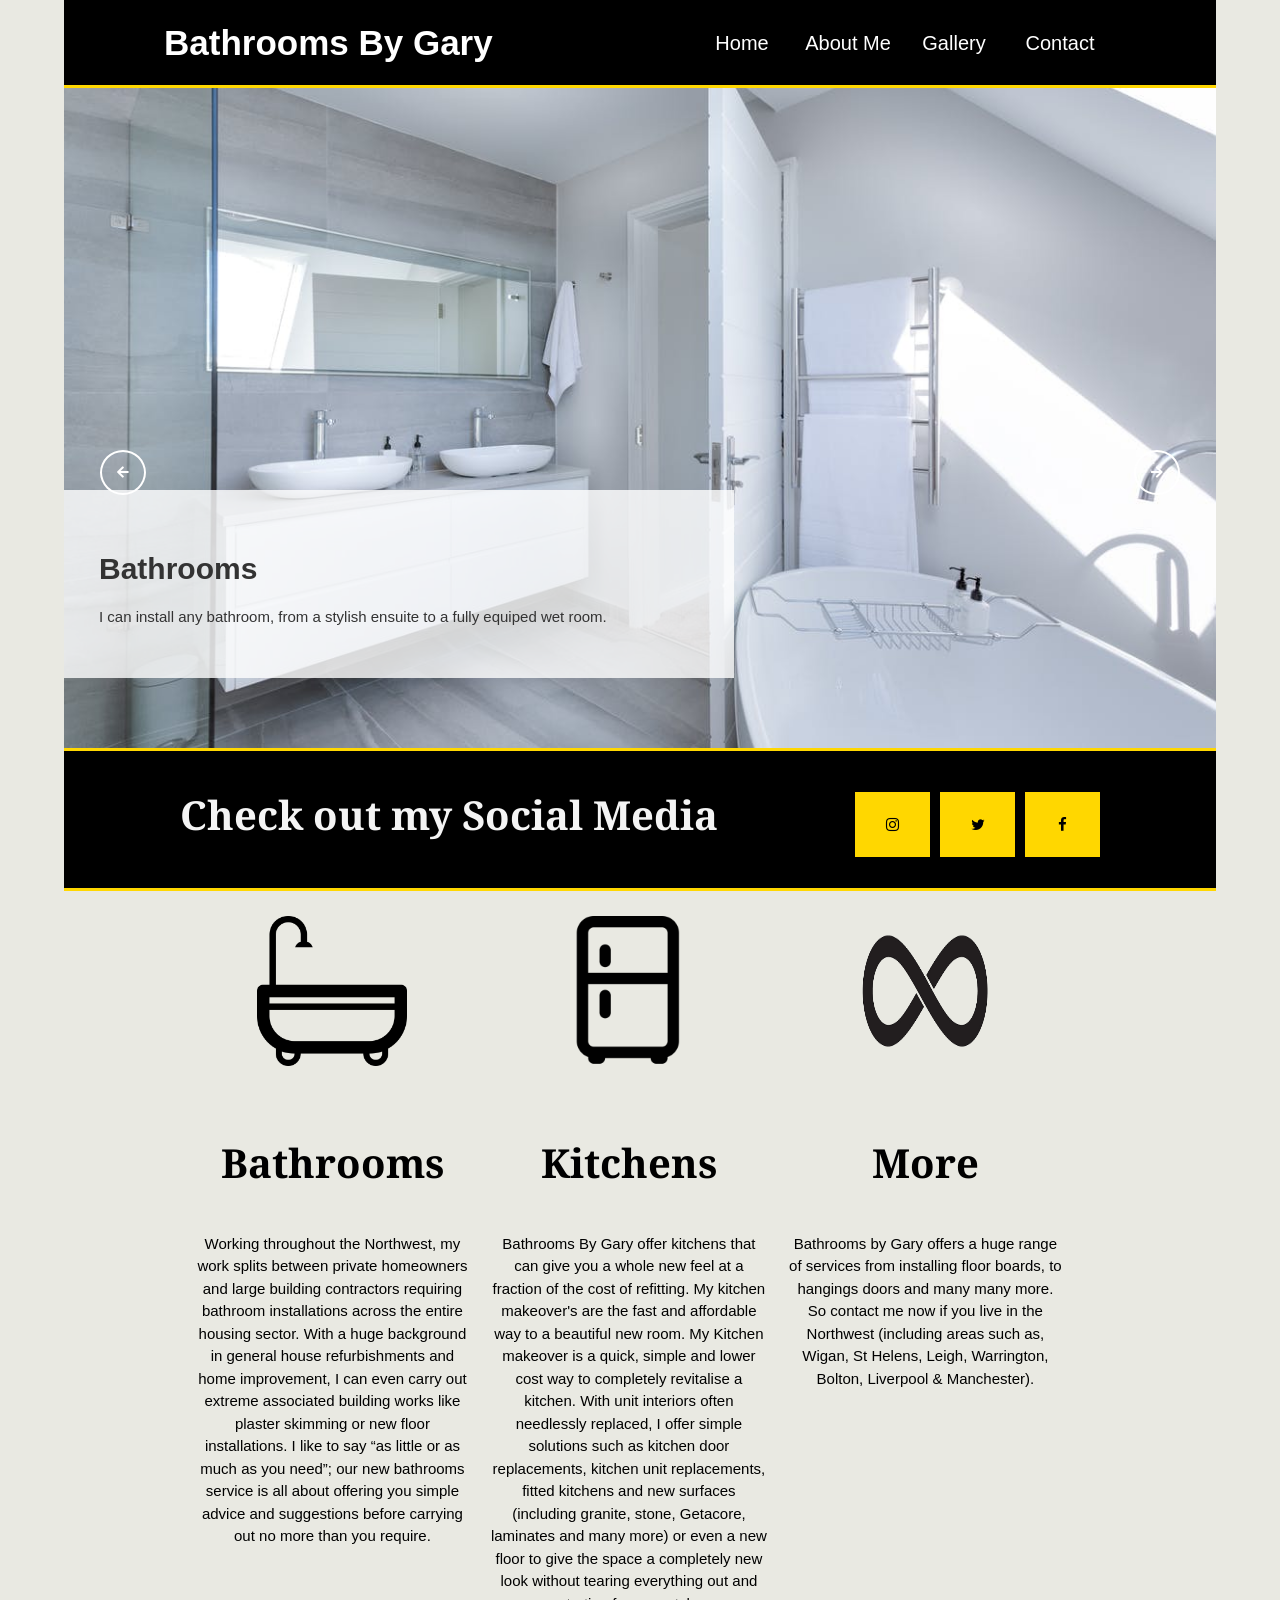
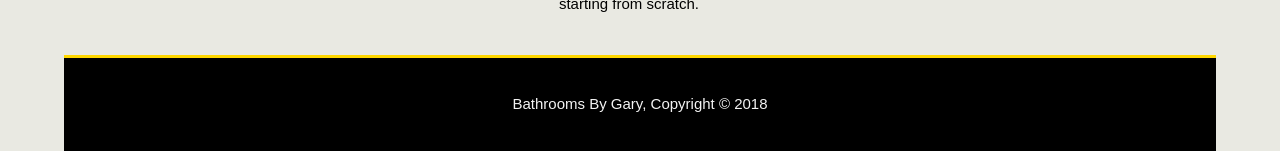
<file: index.html>
<!DOCTYPE html>
<html lang="en">
  <head>
    <meta charset="UTF-8">
    <meta name="viewport" content="width=device-width, initial-scale=1.0">
    <meta name="description" content="Stylish and Modern Bathrooms, Kitchens and more.">
    <meta name="keywords" content="kitchens, bathrooms, joinery, electrician, tiling">
    <meta name="author" content="Harrison Liddell">
    <meta name="google-site-verification" content="nqZzE3i93mxnlsE2A0jAxD70rgwzFaTeKp9I720Zqhw" />
    <meta name="title" content="Bathrooms By Gary | Homepage"/>
    <meta name="keywords" content="Bathrooms, Kitchens, Modern, Stylish, Renovation, Makeover, Bathroom fitter"/>
    <meta name="description" content="Bathroom and kitchen fitter, modern and stylish"/>
    <title>Bathrooms By Gary | Welcome</title>
    <link rel="stylesheet" href="https://use.fontawesome.com/releases/v5.8.1/css/all.css" integrity="sha384-50oBUHEmvpQ+1lW4y57PTFmhCaXp0ML5d60M1M7uH2+nqUivzIebhndOJK28anvf" crossorigin="anonymous">
    <link rel="stylesheet" href="./css/style.css">
    <link rel="stylesheet" href="https://cdnjs.cloudflare.com/ajax/libs/font-awesome/4.7.0/css/font-awesome.min.css">
  </head>
  <body>
    <nav>
        <h1 class="hidden-brand">Bathrooms By Gary</h1>
      <header>
    
        <h1>Bathrooms By Gary</h1>
      
      <label for="show-menu" class="show-menu">Menu</label>
      <input type="checkbox" id="show-menu" role="button">

      <ul id="menu">
        <li><a href="index.html">Home</a></li>
        <li><a href="about.html">About Me</a></li>
        <li><a href="gallery.html">Gallery</a></li>
        <li><a href="contact.html">Contact</a></li>
      </ul>
    </nav>
  </header>

    <div class="slider">
      <div class="slide current">
          <div class="content">
              <h1>Bathrooms</h1>
              <p>I can install any bathroom, from a stylish ensuite to a fully equiped wet room.</p>
          </div>
      </div>
      <div class="slide">
          <div class="content">
              <h1>Kitchens</h1>
              <p>I can install or fit any style of kitchen, to restylish your worktops, to giving you a whole new kitchen of your dreams.</p>
          </div>
      </div>
      <div class="slide">
          <div class="content">
              <h1>Wide range of technical skills</h1>
              <p>I have multiple skills including electrician, joinery, plumbing and construction.
              </p>
          </div>
      </div>
  </div>
  <div class="buttons">
      <button id="prev"><i class="fas fa-arrow-left"></i></button>
      <button id="next"><i class="fas fa-arrow-right"></i></button>
  </div>

      <section id="social">
        <div class="container">
          <h1>Check out my Social Media</h1>
          <a href="https://www.facebook.com/bathroomsbygary/" target="_blank" class="fa fa-facebook"></a>
          <a href="#" class="fa fa-twitter"></a>
          <a href="#" class="fa fa-instagram"></a>
        </div>
      </section>

    <section id="boxes">
      <div class="container">
        <div class="box">
          <img src="./img/ba.png">
          <h3>Bathrooms</h3>
          <p>Working throughout the Northwest, my work splits between private homeowners and large building contractors requiring bathroom installations across the entire housing sector.

            With a huge background in general house refurbishments and home improvement, I can even carry out extreme associated building works like plaster skimming or new floor installations. I like to say “as little or as much as you need”; our new bathrooms service is all about offering you simple advice and suggestions before carrying out no more than you require.</p>
        </div>
        <div class="box">
          <img src="./img/ki.png">
          <h3>Kitchens</h3>
          <p>Bathrooms By Gary offer kitchens that can give you a whole new feel at a fraction of the cost of refitting. My kitchen makeover's are the fast and affordable way to a beautiful new room.

            My Kitchen makeover is a quick, simple and lower cost way to completely revitalise a kitchen. With unit interiors often needlessly replaced, I offer simple solutions such as kitchen door replacements, kitchen unit replacements, fitted kitchens and new surfaces (including granite, stone, Getacore, laminates and many more) or even a new floor to give the space a completely new look without tearing everything out and starting from scratch.</p>
        </div>
        <div class="box">
          <img src="./img/mo.png">
          <h3>More</h3>
          <p>Bathrooms by Gary offers a huge range of services from installing floor boards, to hangings doors and many many more.

            So contact me now if you live in the Northwest (including areas such as, Wigan, St Helens, Leigh, Warrington, Bolton, Liverpool & Manchester).
          </p>
        </div>
      </div>
    </section>

  

    <footer>
      <p>Bathrooms By Gary, Copyright &copy; 2018</p>
    </footer>

    <script src="./script/main.js"></script>
  </body>
</html>
</file>
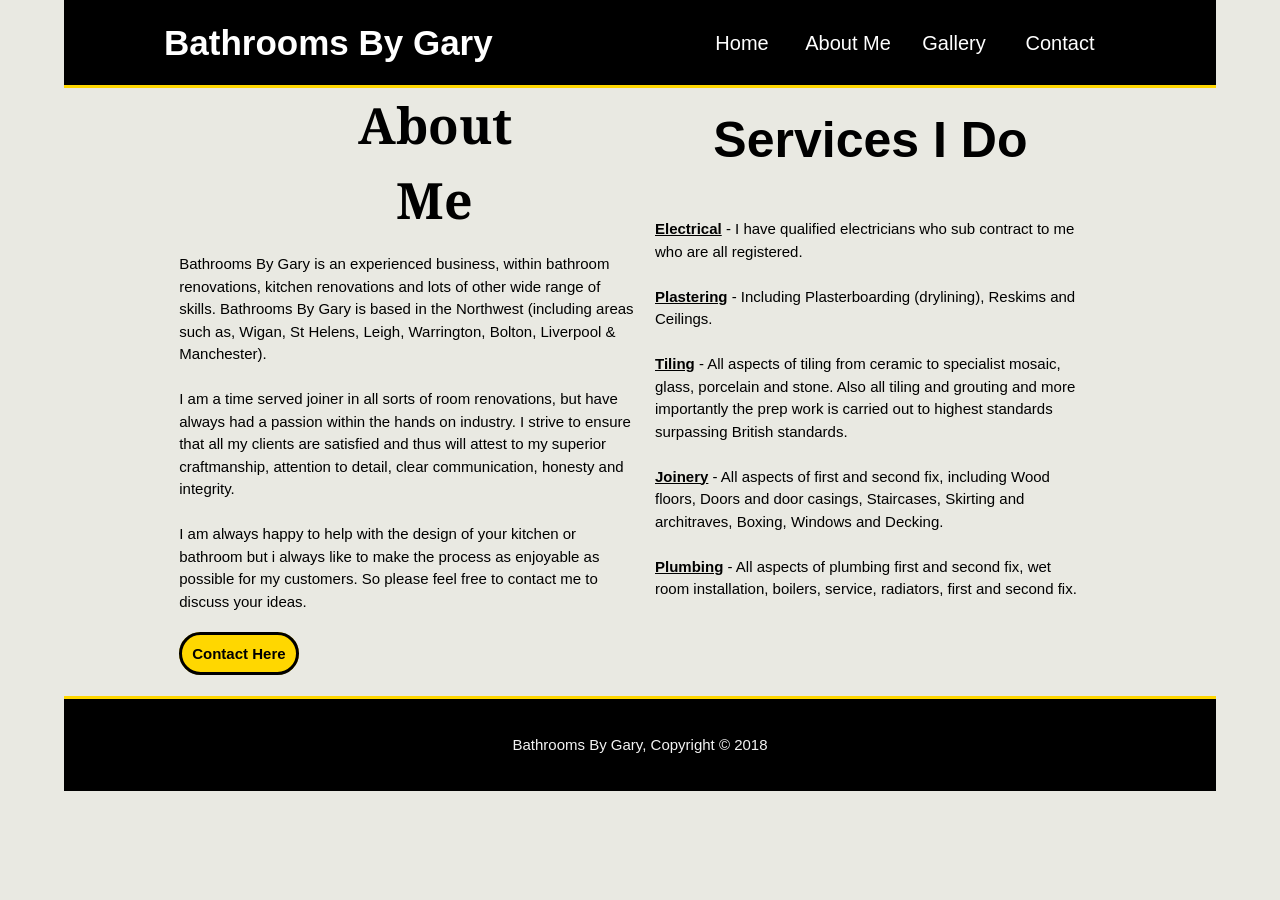
<file: about.html>
<!DOCTYPE html>
<html lang="en">
  <head>
    <meta charset="UTF-8">
    <meta name="viewport" content="width=device-width, initial-scale=1.0"> 
    <meta name="description" content="Stylish and Modern Bathrooms, Kitchens and more.">
    <meta name="keywords" content="kitchens, bathrooms">
    <meta name="author" content="Harrison Liddell">
    <title>BathroomsByGary | About</title>
    <link rel="stylesheet" href="./css/style.css">
    <link rel="stylesheet" href="https://cdnjs.cloudflare.com/ajax/libs/font-awesome/4.7.0/css/font-awesome.min.css">
  </head>
  <body>
    <nav>
      <h1 class="hidden-brand">Bathrooms By Gary</h1>
    <header>
  
      <h1>Bathrooms By Gary</h1>
    
    <label for="show-menu" class="show-menu">Menu</label>
    <input type="checkbox" id="show-menu" role="button">

    <ul id="menu">
      <li><a href="index.html">Home</a></li>
      <li><a href="about.html">About Me</a></li>
      <li><a href="gallery.html">Gallery</a></li>
      <li><a href="contact.html">Contact</a></li>
    </ul>
  </nav>
</header>



      <section id="main">
            <div class="container">
                <article id="main-col">
                    <h1 class="page-title" align="center">About Me</h1>
                    <p class="about">Bathrooms By Gary is an experienced business, within bathroom renovations, kitchen renovations and lots of other wide range of skills. Bathrooms By Gary is based in the Northwest (including areas such as, Wigan, St Helens, Leigh, Warrington, Bolton, Liverpool & Manchester). <br><br> I am a time served joiner in all sorts of room renovations, but have always had a passion within the hands on industry. I strive to ensure that all my clients are satisfied and thus will attest to my superior craftmanship, attention to detail, clear communication, honesty and integrity. <br><br> I am always happy to help with the design of your kitchen or bathroom but i always like to make the process as enjoyable as possible for my customers. So please feel free to contact me to discuss your ideas.</p>
                    <a href="contact.html" class="btn">Contact Here</a>
                  </article>

                <aside id="sidebar">
                    <div class="services">
                    <h1 class="dark" align="center">Services I Do</h1>
                    <p class="dark"><span>Electrical</span> - I have qualified electricians who sub contract to me who are all registered.
                      <br><br><span>Plastering</span> - Including Plasterboarding (drylining), Reskims and Ceilings.
                      <br><br><span>Tiling</span> - All aspects of tiling from ceramic to specialist mosaic, glass, porcelain and stone. Also all tiling and grouting and more importantly the prep work is carried out to highest standards surpassing British standards.
                      <br><br><span>Joinery</span> - All aspects of first and second fix, including Wood floors, Doors and door casings, Staircases, Skirting and architraves, Boxing, Windows and Decking.
                      <br><br><span>Plumbing</span> - All aspects of plumbing first and second fix, wet room installation, boilers, service, radiators, first and second fix. </p>  
                  </div>
                </aside>
            </div>
          </section>


      

    <footer>
      <p>Bathrooms By Gary, Copyright &copy; 2018</p>
    </footer>
  </body>
</html>
</file>
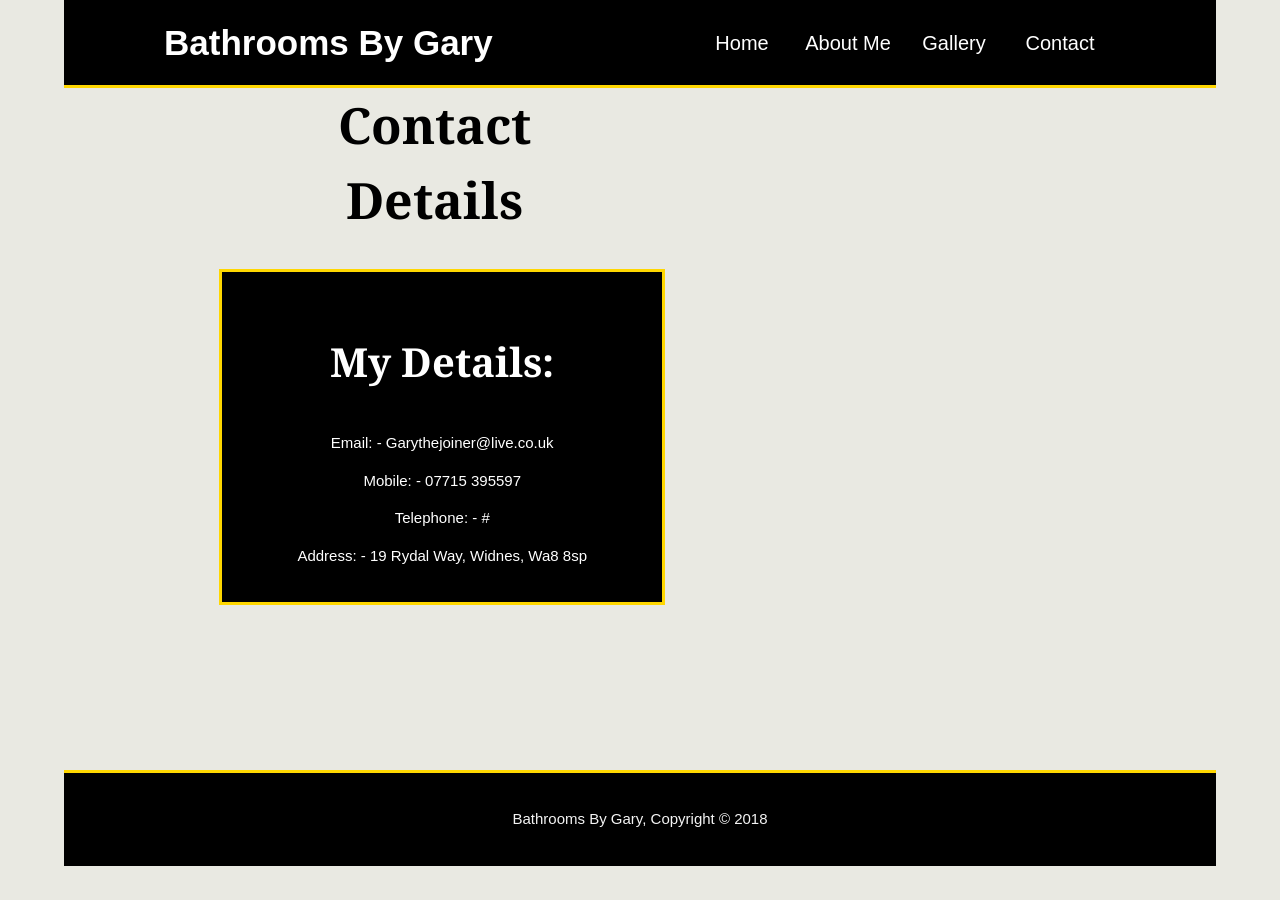
<file: contact.html>
<!DOCTYPE html>
<html lang="en">
  <head>
    <meta charset="UTF-8">
    <meta name="viewport" content="width=device-width, initial-scale=1.0"> 
    <meta name="description" content="Stylish and Modern Bathrooms, Kitchens and more.">
    <meta name="keywords" content="kitchens, bathrooms">
    <meta name="author" content="Harrison Liddell">
    <title>BathroomsByGary | Contact</title>
    <link rel="stylesheet" href="./css/style.css">
    <link rel="stylesheet" href="https://cdnjs.cloudflare.com/ajax/libs/font-awesome/4.7.0/css/font-awesome.min.css">
  </head>
  <body>
    <nav>
      <h1 class="hidden-brand">Bathrooms By Gary</h1>
    <header>
  
      <h1>Bathrooms By Gary</h1>
    
    <label for="show-menu" class="show-menu">Menu</label>
    <input type="checkbox" id="show-menu" role="button">

    <ul id="menu">
      <li><a href="index.html">Home</a></li>
      <li><a href="about.html">About Me</a></li>
      <li><a href="gallery.html">Gallery</a></li>
      <li><a href="contact.html">Contact</a></li>
    </ul>
  </nav>
</header>

    <section id="main">
      <div class="container">
          <article id="main-col">
              <h1 class="page-title" >Contact Details</h1>
              <ul id="contact">
                <li>
                  <h3>My Details:</h3>
                  <p>Email: - Garythejoiner@live.co.uk</p>
                  <p>Mobile: - 07715 395597</p>
                  <p>Telephone: - #</p>
                  <p>Address: - 19 Rydal Way, Widnes, Wa8 8sp</p>
                </li>
              </ul>
            <iframe src="https://www.google.com/maps/embed?pb=!1m18!1m12!1m3!1d2380.5500393007896!2d-2.7646038838066964!3d53.369207279983776!2m3!1f0!2f0!3f0!3m2!1i1024!2i768!4f13.1!3m3!1m2!1s0x487b1df1feb2d803%3A0xd9017620f11d8219!2s19+Rydal+Way%2C+Widnes+WA8+8SP!5e0!3m2!1sen!2suk!4v1554927192434!5m2!1sen!2suk" width="500" height="450" frameborder="0" style="border:0" allowfullscreen></iframe>
            </article>
      </div>
    </section>

    
  

    <footer>
      <p>Bathrooms By Gary, Copyright &copy; 2018</p>
    </footer>
  </body>
</html>
</file>
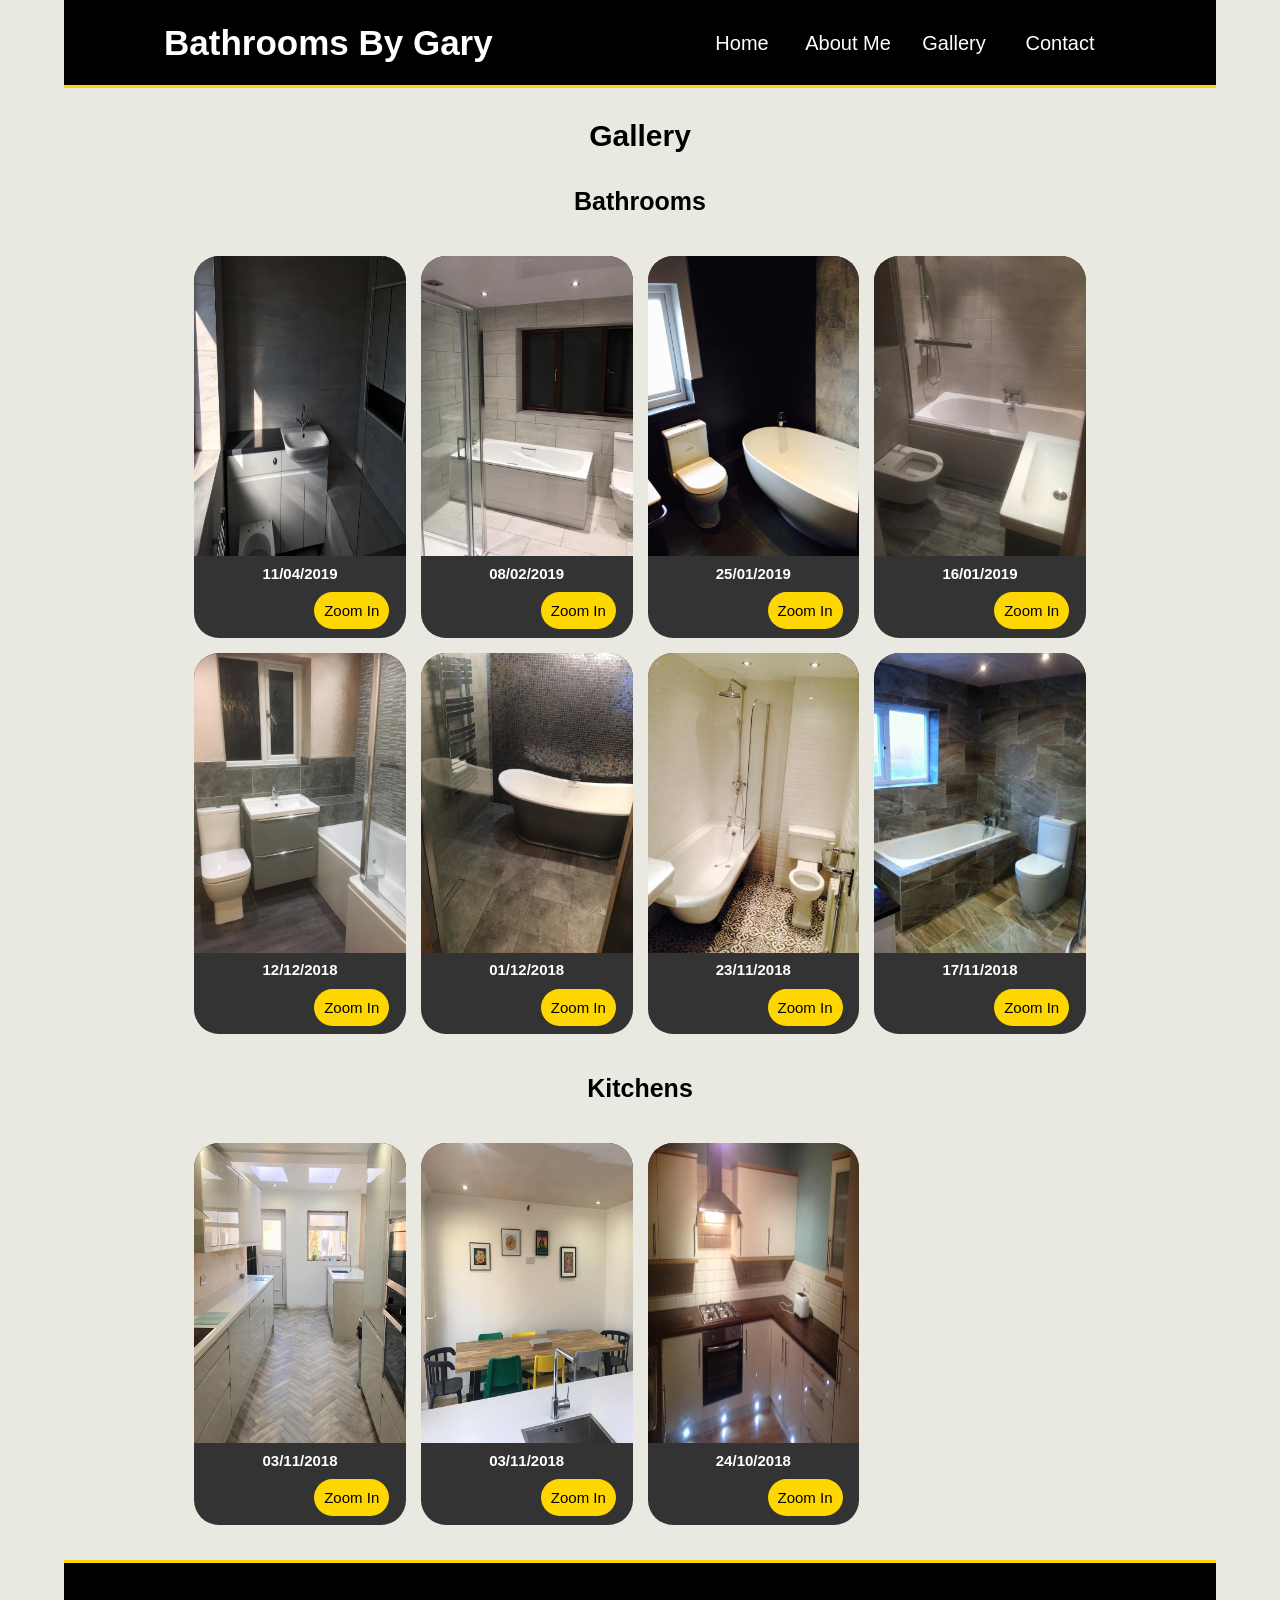
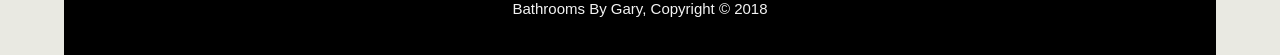
<file: gallery.html>
<!DOCTYPE html>
<html lang="en">
  <head>
    <meta charset="UTF-8">
    <meta name="viewport" content="width=device-width, initial-scale=1.0">
    <meta name="description" content="Stylish and Modern Bathrooms, Kitchens and more.">
    <meta name="keywords" content="kitchens, bathrooms">
    <meta name="author" content="Harrison Liddell">
    <meta name="google-site-verification" content="nqZzE3i93mxnlsE2A0jAxD70rgwzFaTeKp9I720Zqhw" />
    <meta name="title" content="BathroomsByGary | Homepage"/>
    <meta name="keywords" content="Bathrooms, Kitchens, Modern, Stylish, Renovation, Makeover, Bathroom fitter"/>
    <meta name="description" content="Bathroom and kitchen fitter, modern and stylish"/>
    <title>BathroomsByGary | Gallery</title>
    <link rel="stylesheet" href="https://use.fontawesome.com/releases/v5.8.1/css/all.css" integrity="sha384-50oBUHEmvpQ+1lW4y57PTFmhCaXp0ML5d60M1M7uH2+nqUivzIebhndOJK28anvf" crossorigin="anonymous">
    <link rel="stylesheet" href="./css/gallery.css">
    <link rel="stylesheet" href="https://cdnjs.cloudflare.com/ajax/libs/font-awesome/4.7.0/css/font-awesome.min.css">
  </head>
  <body>
    <nav>
        <h1 class="hidden-brand">Bathrooms By Gary</h1>
      <header>
    
        <h1>Bathrooms By Gary</h1>
      
      <label for="show-menu" class="show-menu">Menu</label>
      <input type="checkbox" id="show-menu" role="button">

      <ul id="menu">
        <li><a href="index.html">Home</a></li>
        <li><a href="about.html">About Me</a></li>
        <li><a href="gallery.html">Gallery</a></li>
        <li><a href="contact.html">Contact</a></li>
      </ul>
    </nav>
  </header>

    <section id="Gallery">
      <div class="container">
        <h1>Gallery</h1>
        <h2>Bathrooms</h2>
        <div id="portfolio" class="portfolio">
          <div class="portfolio_item">
              <img src="./img/b1.jpg" alt="">
              <div class="portfolio_desc">
                  <h3 class="portfolio_date">11/04/2019</h3>
                  <a href="#portfolio-item-1" class="button">Zoom In</a>
              </div>
          </div>
  
          <div class="portfolio_item">
              <img src="./img/b2.jpg" alt="">
              <div class="portfolio_desc">
                  <h3 class="portfolio_date">08/02/2019</h3>
                  <a href="#portfolio-item-2" class="button">Zoom In</a>
              </div>
          </div>
  
          <div class="portfolio_item">
              <img src="./img/b7.jpg" alt="">
              <div class="portfolio_desc">
                  <h3 class="portfolio_date">25/01/2019</h3>
                  <a href="#portfolio-item-3" class="button">Zoom In</a>
              </div>
          </div>
  
          <div class="portfolio_item">
              <img src="./img/b4.jpg" alt="">
              <div class="portfolio_desc">
                  <h3 class="portfolio_date">16/01/2019</h3>
                  <a href="#portfolio-item-4" class="button">Zoom In</a>
              </div>
          </div>
  
          <div class="portfolio_item">
              <img src="./img/b5.jpg" alt="">
              <div class="portfolio_desc">
                  <h3 class="portfolio_date">12/12/2018</h3>
                  <a href="#portfolio-item-5" class="button">Zoom In</a>
              </div>
          </div>
  
          <div class="portfolio_item">
              <img src="./img/b6.jpg" alt="">
              <div class="portfolio_desc">
                  <h3 class="portfolio_date">01/12/2018</h3>
                  <a href="#portfolio-item-6" class="button">Zoom In</a>
              </div>
          </div>

          <div class="portfolio_item">
              <img src="./img/b8.jpg" alt="">
              <div class="portfolio_desc">
                  <h3 class="portfolio_date">23/11/2018</h3>
                  <a href="#portfolio-item-7" class="button">Zoom In</a>
              </div>
          </div>

          <div class="portfolio_item">
              <img src="./img/b9.jpg" alt="">
              <div class="portfolio_desc">
                  <h3 class="portfolio_date">17/11/2018</h3>
                  <a href="#portfolio-item-8" class="button">Zoom In</a>
              </div>
          </div>
      </div>
      <h2>Kitchens</h2>
      <div id="portfolio" class="portfolio">
          <div class="portfolio_item">
              <img src="./img/k1.jpg" alt="">
              <div class="portfolio_desc">
                  <h3 class="portfolio_date">03/11/2018</h3>
                  <a href="#portfolio-item-9" class="button">Zoom In</a>
              </div>
          </div>
  
          <div class="portfolio_item">
              <img src="./img/k2.jpg" alt="">
              <div class="portfolio_desc">
                  <h3 class="portfolio_date">03/11/2018</h3>
                  <a href="#portfolio-item-10" class="button">Zoom In</a>
              </div>
          </div>
  
          <div class="portfolio_item">
              <img src="./img/k3.jpg" alt="">
              <div class="portfolio_desc">
                  <h3 class="portfolio_date">24/10/2018</h3>
                  <a href="#portfolio-item-11" class="button">Zoom In</a>
              </div>
          </div>
      </div>
      </div>
  
      <div class="portfolio-lightboxes">
          <div id="portfolio-item-1" class="portfolio_lightbox">
              <div class="portfolio-lightbox_content">
                  <a href="#portfolio" class="close"></a>
                  <img src="./img/b1.jpg" alt="">
                  <h3 class="portfolio-lightbox_date">11/04/2019</h3>
              </div>
          </div>
  
          <div id="portfolio-item-2" class="portfolio_lightbox">
              <div class="portfolio-lightbox_content">
                  <a href="#portfolio" class="close"></a>
                  <img src="./img/b2.jpg" alt="">
                  <h3 class="portfolio-lightbox_date">08/02/2019</h3>
              </div>
          </div>
  
          <div id="portfolio-item-3" class="portfolio_lightbox">
              <div class="portfolio-lightbox_content">
                  <a href="#portfolio" class="close"></a>
                  <img src="./img/b3.jpg" alt="">
                  <h3 class="portfolio-lightbox_date">25/01/2019</h3>
              </div>
          </div>
  
          <div id="portfolio-item-4" class="portfolio_lightbox">
              <div class="portfolio-lightbox_content">
                  <a href="#portfolio" class="close"></a>
                  <img src="./img/b4.jpg" alt="">
                  <h3 class="portfolio-lightbox_date">16/01/2019</h3>
              </div>
          </div>
  
          <div id="portfolio-item-5" class="portfolio_lightbox">
              <div class="portfolio-lightbox_content">
                  <a href="#portfolio" class="close"></a>
                  <img src="./img/b5.jpg" alt="">
                  <h3 class="portfolio-lightbox_date">12/12/2018</h3>
              </div>
          </div>
  
          <div id="portfolio-item-6" class="portfolio_lightbox">
              <div class="portfolio-lightbox_content">
                  <a href="#portfolio" class="close"></a>
                  <img src="./img/b6.jpg" alt="">
                  <h3 class="portfolio-lightbox_date">01/12/2018</h3>
              </div>
          </div>

          <div id="portfolio-item-7" class="portfolio_lightbox">
              <div class="portfolio-lightbox_content">
                  <a href="#portfolio" class="close"></a>
                  <img src="./img/b8.jpg" alt="">
                  <h3 class="portfolio-lightbox_date">23/11/2018</h3>
              </div>
          </div>

          <div id="portfolio-item-8" class="portfolio_lightbox">
              <div class="portfolio-lightbox_content">
                  <a href="#portfolio" class="close"></a>
                  <img src="./img/b9.jpg" alt="">
                  <h3 class="portfolio-lightbox_date">17/11/2018</h3>
              </div>
          </div>

          <div id="portfolio-item-9" class="portfolio_lightbox">
              <div class="portfolio-lightbox_content">
                  <a href="#portfolio" class="close"></a>
                  <img src="./img/k1.jpg" alt="">
                  <h3 class="portfolio-lightbox_date">03/11/2018</h3>
              </div>
          </div>

          <div id="portfolio-item-10" class="portfolio_lightbox">
              <div class="portfolio-lightbox_content">
                  <a href="#portfolio" class="close"></a>
                  <img src="./img/k2.jpg" alt="">
                  <h3 class="portfolio-lightbox_date">03/11/2018</h3>
              </div>
          </div>

          <div id="portfolio-item-11" class="portfolio_lightbox">
              <div class="portfolio-lightbox_content">
                  <a href="#portfolio" class="close"></a>
                  <img src="./img/k3.jpg" alt="">
                  <h3 class="portfolio-lightbox_date">24/10/2018</h3>
              </div>
          </div>
      </div>
      </div>
    </section>

  

    <footer>
      <p>Bathrooms By Gary, Copyright &copy; 2018</p>
    </footer>

    <script src="./script/main.js"></script>
  </body>
</html>
</file>
<file: css/style.css>
@import url('https://fonts.googleapis.com/css?family=Roboto');
@import url('https://fonts.googleapis.com/css?family=Noto+Serif');

body{
    font-family: Arial, Helvetica, sans-serif;
    font-size: 15px;
    line-height: 1.5;
    padding: 0;
    margin: 0 auto;
    background-color: #e9e9e2;
    width: 90%;
}


.container{
    width: 80%;
    margin: auto;
    overflow: hidden;
}

.dark{
    padding: 15px;
    background: none;
    color: #000000;
    margin-top: 10px;
    margin-bottom: 10px;
}

span{
    font-weight: bold;
    text-decoration: underline;
}
h1.dark, h1.page-title{
    font-size: 50px;
    text-align: center
}
#services p{
    padding-bottom: 100px;
    margin-top: -20px;
}
header{
    padding: 0.5em 0;
    text-align: center;
    float: left;
    width: 100%;
    background: #000000;
    border-bottom: #FFD700 3px solid; 
    color: white;
    justify-content: center;
    align-items: center;
    max-height: 70px;
}

.hidden-brand{
    display: none;
}

header h1{
    float: left;
    font-size: 35px;
    padding-left: 100px;
    padding-top: 5px;
}


ul{
    list-style-type: none;
    margin: 0;
    padding-right: 100px;
    padding-top: 10px;
    float: right;
}

ul .hidden{
    float: none;
}

li{
    float: left;
    margin-right: 1px;
}

li a{
    display: block;
    min-width: 100px;
    height: 50px;
    text-align: center;
    line-height: 50px;
    font-family: helvetica, sans-serif;
    color: #fff;
    text-decoration: none;
    font-size: 20px;
    padding-right: 5px;
}

li:hover a{
    color: #FFD700;
}


li ul{
    display: none;
}

li ul li{
    display: block;
    float: none;
}

li ul li a{
    width: auto;
    min-width: 100px;
    padding: 0 20px;
}

ul li a:hover + .hidden, .hidden:hover{
    display:block;
}

.show-menu{
    font-family: helvetica, sans-serif;
    text-decoration: none;
    color: #fff;
    text-align: center;
    padding: 10px 0;
    display: none;
    font-size: 20px;
    text-decoration: underline;
}
.show-menu:hover{
    color: #FFD700;
    cursor: pointer;
}

input[type=checkbox]{
    display: none;
}

input[type=checkbox]:checked ~ #menu{
    display: block;
}

nav h1{
    position: relative;
    top: -25px;
}

#social{
    padding:1px;
    padding-bottom: 10px;
    color: #f4f4f4;
    background: #000000;
    border-bottom: #FFD700 3px solid; 
    border-top: #FFD700 3px solid; 
}

#social h1{
    float: left;
    font-size: 40px;
    font-family:   'Noto Serif', serif;
}

/* Style all font awesome icons */
.fa {
    padding: 25px;
    font-size: 40px;
    width: 25px;
    text-align: center;
    text-decoration: none;
    float: right;
    margin-top: 40px;
}

/* Add a hover effect if you want */
.fa:hover {
    opacity: 0.7;
}

/* Set a specific color for each brand */

/* Facebook */
.fa-facebook {
    background: #FFD700;
    color: rgb(0, 0, 0);
    margin-left: 10px;
}

/* Twitter */
.fa-twitter {
    background: #FFD700;
    color: rgb(0, 0, 0);
    margin-left: 10px;
}

/* instagram */
.fa-instagram {
    background: #FFD700;
    color: rgb(0, 0, 0);
    font-size: 1000px;
}

#boxes{
    margin-top: 20px;
    
}

#boxes .box{
    float: left;
    text-align: left;
    width: 30%;
    padding: 5px;
    text-align: center;
    margin-left: 10px;

}

#boxes .box img{
    width: 150px;
    height: 150px;
    padding-left: 0px;
}




aside#sidebar{
    float: right;
    width: 50%;
    margin-top: -10px;
    margin-bottom: 100px;

}

h3{
    font-family:   'Noto Serif', serif;
    font-size: 40px;
}

article#main-col{
    float: left;
    width: 50%;
    margin-top: 0px;
    margin-bottom: 40px;

}


#contact{
    display: block;
}
.page-title{
    position: relative;
    top: -50px;
    right:100px;
    margin-bottom: -50px;
}

ul#contact li{
    margin-top: 71px;
    color: #ffffff;
    list-style: none;
    padding: 20px;
    border: #FFD700 solid 3px;
    margin-bottom: 5px;
    background: #000000;
    text-align: center;
    width: 100%;
}


#main-col h1{
    font-size: 50px;
    padding-left: 0px;
    font-family:   'Noto Serif', serif;
}
#main-col .about{
    margin-bottom: 30px;
}

.img5{
    display: block;
    width: 400px;
    height: 600px;
    padding-left: 13px;
    padding-top: 10px;
    padding-bottom: 10px;
}

footer{
    padding: 20px;
    margin-top: 20px;
    color: #f4f4f4;
    background: #000000;
    text-align: center;
    border-top: #FFD700 3px solid; 
}

#gallery h1{
    font-family:  'Noto Serif', serif;
    font-size: 45px;
}

#gallery th{
    font-family:   'Noto Serif', serif;
    font-size: 40px;
}

img{
    width: 200px;
    height: 190px;
    padding-bottom: 20px;
}

.slider{
    position: relative;
    overflow: hidden;
    height: 660px;
    width: 100%;
}

.slide{
    position: absolute;
    top: 0;
    left: 0;
    width: 100%;
    height: 100%;
    opacity: 0;
    transition: opacity 0.4s ease-in-out;
}

.slide.current{
    opacity: 1;
}

.slide .content{
    position: absolute;
    bottom: 70px;
    left: -600px;
    opacity: 0;
    width: 600px;
    background-color: rgba(255, 255, 255, 0.8);
    color: #333;
    padding: 35px;
}

#main .btn{
    background-color: #FFD700;
    padding: 10px;
    border: #000000 3px solid;
    border-radius: 25px;
    color: black;
    text-decoration: none;
    font-weight: bold;
}
#main .btn:hover{
    background-color: rgb(253, 221, 41, 0.5);
    padding: 12px;
}


.slide .content h1{
    margin-bottom: 10px;
}

.slide.current .content{
    opacity: 1;
    transform: translateX(600px);
    transition: all 0.7s ease-in-out 0.3s;
}

.buttons button#next{
    position: absolute;
    top: 50%;
    right: 100px;
}

.buttons button#prev{
    position: absolute;
    top: 50%;
    left: 100px;
}

.buttons button{
    border: 2px solid #fff;
    background-color: transparent;
    color: #fff;
    cursor: pointer;
    padding: 13px 15px;
    border-radius: 50%;
    outline: none;
}

.buttons button:hover{
    background-color: #fff;
    color: #333;
}

.slide:first-child{
    background: url('../img/ba0.jpeg') no-repeat center center/cover;
}
.slide:nth-child(2){
    background: url('../img/ba1.jpeg') no-repeat center top/cover;
}
.slide:nth-child(3){
    background: url('../img/ba2.jpeg') no-repeat center top/cover;
}
#main{
    margin-bottom: -50px;
}
@media(min-width: 769px){
    #contact{
        float: left;
        position: relative;
        left: 0px;
        width: 400px;
        top: -50px;
        margin-bottom: -300px;
    }
    iframe{
        float: right;
        position: relative;
        right: -450px;
        width: 400px;
        height: 400px;
        top: -100px;
    }

    .page-title{
        margin-left: 250px;
    }
}
@media(max-width: 768px){
   
   
    #social h1, #social, #boxes .box img{
        float: none;
        text-align: center;
        width: 100%;
        color: white;
    
    }
    article#main-col{
        float: none;
        text-align: center;
        width: 100%;
        margin-top: 20px;
    }

    .dark{
        margin-top: 0;
        padding-top: 0;
    }

    aside#sidebar{
        float: none;
        text-align: center;
        width: 100%;
        margin-top: -30px;
        margin-bottom: -10px;
    }

    header h1{
        float: left;
        font-size: 35px;
        padding-left: 50px;
        padding-top: 5px;
    }
    ul{
        list-style-type: none;
        margin-top: -134px;
        padding-right: 100px;
        padding-top: 0;
        float: right;
    }
    
    
    li{
        float: left;
        margin-right: 1px;
        margin-top: 50px;
    }
    
    li a{
        display: flex;
        flex-direction: column;
        position: absolute;
        z-index: 2;
        left: 0px;
        margin-top: 100px;
        background-color: rgba(0, 0, 0, 0.8);
        border-bottom: #FFD700 3px solid; 

    }
    ul{
        display: none;
    }

    li{
        margin-bottom: 1px;
    }

    ul li, li a{
        width: 100%;
    }

    .show-menu{
        width: 25%;
        display: block;
        float: right;
        margin-right: 50px;
        margin-top: 12px;
    }

    #show-menu{
        margin-left: 1000px;
    }

    nav h1{
        top: -25px;
    }
    #boxes .box{
        float: none;
        text-align: center;
        width: 100%; 
    }

    #showcase h1{
        font-size: 55px;
        margin-top: 40px;
        color: #FFD700;
    }
    #showcase p{
        font-size: 15px;
        color: #FFD700;;
    }
    #social h1{
        text-align: center;
        font-size: 40px;

    }
    #social a{
        position: relative;
        right: 20%;
        text-align: center;
        width: 10%;
        margin: 5px;
        justify-content: center;
        align-items: center;

    }
    ul#contact li{
        display: block;
        list-style: none;
        padding-right: 10px;
        
        border: #FFD700 solid 3px;
        margin-bottom: 5px;
        background: #000000;
        text-align: center;
        width: 75%;
    }
    #showcase{
        min-height: 0px;
        background:url('../img/all.jpg') no-repeat 0;
        text-align: center;
        color: #000000;
        margin-top: 0;
        
    }
    .img5{
        width: 290px;
        height: 290px;

    }
    
    img{
        width: 100px;
        height: 90px;
        padding-bottom: 20px;
    }
    #boxes .box img{
        width: 150px;
        height: 150px;
        margin-right: 25px;
        margin-top: 10px;
    }
    #boxes{
        font-size: 15px;
    }

    #main-col h1{
        font-size: 40px;
        padding-left: 0px;
    }
    #boxes .box img{
        width: 150px;
        height: 150px;
        padding-left: 20px;
    }
    #boxes .box{
        text-align: center;
        padding: 0px;
    
    }
    body{
        width: 100%;
        overflow-y: scroll;
        overflow-x: hidden;
    }
    .buttons button#next{
        position: absolute;
        top: 40%;
        right: 25px;
    }
    
    .buttons button#prev{
        position: absolute;
        top: 40%;
        left: 25px;
    }
    iframe{
        float: right;
        margin-top: -300px;
        width: 213px;
        height: 200px;
        z-index: 2;
        
    }
    
    #contact{
        float: left;
        margin-top: 0px;
        width: 400px;
        z-index: 1;
    }
    #main{
        width: 100%;
    }

    .page-title{
        top:-20px;
        right: 0;
    }

    footer{
        position: relative;
        margin-top: 100px;
        width: 100%;
    }

    #main h1{
        margin-top: 10px;
        margin-bottom: -20px;
        font-size: 45px;
        font-family: 'Franklin Gothic Medium', 'Arial Narrow', Arial, sans-serif;
    }

    form{
        display: none;
    }
    

}
@media (min-width: 410px) and (max-width:500px){
body{
    width: 100%;
    margin: 0;
    padding: 0;
}
.slide .content{
    bottom: -300px;
    left: 0;
    width: 100%;
}

.slide.current .content{
    transform: translateY(-300px);
}

#social h1, #social, #boxes .box img{
    text-align: center;
    width: 100%;
    color: white;
    display: block;
}
article#main-col, aside#sidebar{
    color: black;
    display: block;
    text-align: center;
    width: 100%;
}

 aside img{
     position: relative;
     right: 15px;
     margin-top: 10px;
 }



#boxes .box{
    float: none;
    text-align: center;
    width: 100%; 
}
#social a{
    position: relative;
    right: 7%;
    text-align: center;
    width: 10%;
    margin: 5px;
    justify-content: center;
    align-items: center;

}
#boxes .box img{
    position: relative;
    top: 40px;
    right: 100px;
    width: 200px;
    height: 200px;
    padding-left: 170px;
}
.slider{
    position: relative;
    overflow: hidden;
    height: 600px;
    width: auto;
}
.buttons button#next{
    position: absolute;
    top: 40%;
    right: 25px;
}

.buttons button#prev{
    position: absolute;
    top: 40%;
    left: 25px;
}

.slider{
    width: 100%;
}

.hidden-brand{
    display: block;
    position: absolute;
    color: white;
    margin-left: 80px;
    padding-top: 5px;
    font-size: 35px;
}

header{
min-height: 100px;
min-width: 100%;
}


header h1{
  display: none;
}

.show-menu{
    margin-right: 156px;
    margin-top: 50px;
}

ul{
    margin-top: -42px;
}
form{
    display: none;
}
iframe{
    position: block;
    bottom: 10px;
    z-index: 4;
}

#main-col h1{
padding:0;
margin: 0;
}

iframe{
    width: 350px;
    position: relative;
    top: 200px;
    height: 500px;
    
}

#contact{
    position: relative;
    width: 350px;
    left: -25px;
    top: -90px;
    margin-right: 10px;
    margin-bottom: 30px;
}

footer{
    position: relative;
    width: 89%;
    bottom: 0px;
    margin-top: 120px;
}

#main h1{
    margin-top: 10px;
}
nav h1{
    position: absolute;
    left: -30px;
}

}
@media(max-width: 409px){
    body{
        width: 100%;
        margin: 0;
        padding: 0;
    }
    .slide .content{
        bottom: -300px;
        left: 0;
        width: 100%;
    }

    .slide.current .content{
        transform: translateY(-300px);
    }

    #social h1, #social, #boxes .box img{
        text-align: center;
        width: 100%;
        color: white;
        display: block;
    }
    article#main-col, aside#sidebar{
        color: black;
        display: block;
        text-align: center;
        width: 100%;
    }

   
     aside img{
         position: relative;
         right: 15px;
         margin-top: 10px;
     }
    
    

    #boxes .box{
        float: none;
        text-align: center;
        width: 100%; 
    }
    #social a{
        position: relative;
        right: 7%;
        text-align: center;
        width: 10%;
        margin: 5px;
        justify-content: center;
        align-items: center;

    }
    #boxes .box img{
        position: relative;
        top: 40px;
        right: 100px;
        width: 200px;
        height: 200px;
        padding-left: 150px;
    }
    .slider{
        position: relative;
        overflow: hidden;
        height: 600px;
        width: auto;
    }
    .buttons button#next{
        position: absolute;
        top: 40%;
        right: 25px;
    }
    
    .buttons button#prev{
        position: absolute;
        top: 40%;
        left: 25px;
    }

    .slider{
        width: 100%;
    }

    .hidden-brand{
        display: block;
        position: absolute;
        color: white;
        margin-left: 50px;
        padding-top: 5px;
        font-size: 35px;
    }

    header{
    min-height: 100px;
    min-width: 100%;
    }
    

    header h1{
      display: none;
    }

    .show-menu{
        margin-right: 141px;
        margin-top: 50px;
    }

    ul{
        margin-top: -141px;
    }
    form{
        display: none;
    }
    iframe{
        position: block;
        bottom: 10px;
        z-index: 4;
    }

    #main-col h1{
    padding:0;
    margin: 0;
    }
    
    iframe{
        width: 350px;
        position: relative;
        top: 200px;
        height: 500px;
        
    }
    
    #contact{
        position: relative;
        width: 350px;
        left: -40px;
        top: -90px;
        margin-right: 10px;
        margin-bottom: 30px;
    }

    footer{
        position: relative;
        width: 89%;
        bottom: 0px;
        margin-top: 120px;
    }

    #main h1{
        margin-top: 10px;
    }
    nav h1{
        position: absolute;
        left: -30px;
    }
    
}
</file>
<file: css/gallery.css>
@import url('https://fonts.googleapis.com/css?family=Roboto');
@import url('https://fonts.googleapis.com/css?family=Noto+Serif');

body{
    font-family: Arial, Helvetica, sans-serif;
    font-size: 15px;
    line-height: 1.5;
    padding: 0;
    margin: 0 auto;
    background-color: #e9e9e2;
    width: 90%;
}

h1{
    font-size: 30px;
    text-align: center;
}

h2{
    font-size: 25px;
    text-align: center;
}

.container{
    width: 80%;
    margin: auto;
    overflow: hidden;
}

header{
    padding: 0.5em 0;
    text-align: center;
    float: left;
    width: 100%;
    background: #000000;
    border-bottom: #FFD700 3px solid; 
    color: white;
    justify-content: center;
    align-items: center;
    max-height: 70px;
}

.hidden-brand{
    display: none;
}

header h1{
    float: left;
    font-size: 35px;
    padding-left: 100px;
    padding-top: 5px;
}


ul{
    list-style-type: none;
    margin: 0;
    padding-right: 100px;
    padding-top: 10px;
    float: right;
}

ul .hidden{
    float: none;
}

li{
    display: inline-block;
    float: left;
    margin-right: 1px;
}

li a{
    display: block;
    min-width: 100px;
    height: 50px;
    text-align: center;
    line-height: 50px;
    font-family: helvetica, sans-serif;
    color: #fff;
    text-decoration: none;
    font-size: 20px;
    padding-right: 5px;
}

li:hover a{
    color: #FFD700;
}


li ul{
    display: none;
}

li ul li{
    display: block;
    float: none;
}

li ul li a{
    width: auto;
    min-width: 100px;
    padding: 0 20px;
}

ul li a:hover + .hidden, .hidden:hover{
    display:block;
}

.show-menu{
    font-family: helvetica, sans-serif;
    text-decoration: none;
    color: #fff;
    text-align: center;
    padding: 10px 0;
    display: none;
    font-size: 20px;
    text-decoration: underline;
}
.show-menu:hover{
    color: #FFD700;
    cursor: pointer;
}

input[type=checkbox]{
    display: none;
}

input[type=checkbox]:checked ~ #menu{
    display: block;
}

nav h1{
    position: relative;
    top: -25px;
}
img{
    max-width: 100%;
}

.portfolio{
    display: grid;
    grid-template-columns: repeat(4, 1fr);
    grid-gap: 1em;
    padding: 1em;
}

.portfolio img{
    width: 100%;
    height: auto;
    border-radius: 25px 25px 0 0;
}

.portfolio_item{
    background: #333;
    border-radius: 25px;
}

.portfolio_desc{
    padding-top: 0px;
    color: white;
    margin-bottom: 0;
    padding-bottom: 15px;
}

.portfolio_desc a{

}

.button{
    background: #FFD700;
    padding: 0;
    text-decoration: none;
    color: black;
    padding: 10px;
    border-radius: 25px;
    margin-left: 45px;
}

.portfolio_date{
    font-size: 15px;
    text-align: center;
    margin-top: 0;
}

.portfolio_lightbox {
    position: fixed;
    top: 0;
    left: 0;
    width: 100vw;
    height: 100vh;
    background: rgba(0, 0, 0, 0.5);
    color: white;
    display: flex;
    align-items: center;
    justify-content: center;
    transform: scale(0,1);
    transform-origin: right;
    transition: transform ease-in-out 500ms;
}

.portfolio_lightbox:target {
    transform: scale(1,1);
    transform-origin: left;
}

.portfolio-lightbox_content{
    width: 900px;
    background: black;
    padding: 1em;
    position: relative;
}
.portfolio-lightbox_content img{
    min-width: 900px;
    min-height: 400px;
    max-width: 900px;
    max-height: 400px;
}

.close{
    position: absolute;
    width: 2em;
    height: 2em;
    background: #FFD700;
    top: -1em;
    right: -1em;
    border-radius: 50%;
    text-decoration: none;
    display: flex;
    align-items: center;
    justify-content: center;
}

.close::after{
    content: 'X  ';
    color: black;
    font-weight: 700;
}
footer{
    padding: 20px;
    margin-top: 20px;
    color: #f4f4f4;
    background: #000000;
    text-align: center;
    border-top: #FFD700 3px solid;
}

.portfolio{
    margin-top: 15px;
}

.portfolio_item img{
    min-height: 300px;
    max-height: 300px;
}
@media(min-width: 768px){
    .button{
        margin-left: 120px;
    }
      
}
@media(max-width: 768px){
    header h1{
        float: left;
        font-size: 35px;
        padding-left: 50px;
        padding-top: 5px;
    }
    ul{
        list-style-type: none;
        margin-top: -134px;
        padding-right: 100px;
        padding-top: 0;
        float: right;
    }
    
    
    li{
        display: inline-block;
        float: left;
        margin-right: 1px;
        margin-top: 50px;
    }
    
    li a{
        display: flex;
        flex-direction: column;
        position: absolute;
        z-index: 2;
        left: 0px;
        margin-top: 100px;
        background-color: rgba(0, 0, 0, 0.8);
        border-bottom: #FFD700 3px solid; 

    }
    ul{
        display: none;
    }

    li{
        margin-bottom: 1px;
    }

    ul li, li a{
        width: 100%;
    }

    .show-menu{
        width: 25%;
        display: block;
        float: right;
        margin-right: 50px;
        margin-top: 12px;
    }

    #show-menu{
        margin-left: 1000px;
    }

    nav h1{
        top: -25px;
    }
    body{
        width: 100%;
        overflow-y: scroll;
        overflow-x: hidden;
    }
    .buttons button#next{
        position: absolute;
        top: 40%;
        right: 25px;
    }
    
    .buttons button#prev{
        position: absolute;
        top: 40%;
        left: 25px;
    }
    footer{
        position: end;
        bottom: -200px;
        width: 100%;
    }
    .portfolio{
        grid-template-columns: repeat(3, 1fr);
    }
    

}
@media (min-width: 410px) and (max-width:500px){
    body{
        width: 100%;
        margin: 0;
        padding: 0;
    }
    .slide .content{
        bottom: -300px;
        left: 0;
        width: 100%;
    }
    
    .slide.current .content{
        transform: translateY(-300px);
    }
    
    #social h1, #social, #boxes .box img{
        text-align: center;
        width: 100%;
        color: white;
        display: block;
    }
    article#main-col, aside#sidebar{
        color: black;
        display: block;
        text-align: center;
        width: 100%;
    }
    
    #contact{
        
    }
     aside img{
         position: relative;
         right: 15px;
         margin-top: 10px;
     }
    
    
    
    #boxes .box{
        float: none;
        text-align: center;
        width: 100%; 
    }
    #social a{
        position: relative;
        right: 7%;
        text-align: center;
        width: 10%;
        margin: 5px;
        justify-content: center;
        align-items: center;
    
    }
    #boxes .box img{
        position: relative;
        top: 40px;
        right: 100px;
        width: 200px;
        height: 200px;
        padding-left: 170px;
    }
    .slider{
        position: relative;
        overflow: hidden;
        height: 600px;
        width: auto;
    }
    .buttons button#next{
        position: absolute;
        top: 40%;
        right: 25px;
    }
    
    .buttons button#prev{
        position: absolute;
        top: 40%;
        left: 25px;
    }
    
    .slider{
        width: 100%;
    }
    
    .hidden-brand{
        display: block;
        position: absolute;
        color: white;
        margin-left: 80px;
        padding-top: 5px;
        font-size: 35px;
    }
    
    header{
    min-height: 100px;
    min-width: 100%;
    }
    
    
    header h1{
      display: none;
    }
    
    .show-menu{
        margin-right: 156px;
        margin-top: 50px;
    }
    
    ul{
        margin-top: -42px;
    }
    form{
        display: none;
    }
    iframe{
        position: block;
        bottom: 10px;
        z-index: 4;
    }
    
    #main-col h1{
    padding:0;
    margin: 0;
    }
    
    iframe{
        width: 350px;
        position: relative;
        top: 200px;
        height: 500px;
        
    }
    .page-title{
    }
    
    #contact{
        position: relative;
        width: 350px;
        left: -40px;
        top: -90px;
        margin-right: 10px;
        margin-bottom: 30px;
    }
    
    footer{
        position: relative;
        width: 89%;
        bottom: 0px;
        margin-top: 120px;
    }
    
    #main h1{
        margin-top: 10px;
    }
    nav h1{
        position: absolute;
        left: -30px;
    }
    .portfolio{
        grid-template-columns: 1fr;
    }
    .button{
        margin-left: 111px;
    }
    .portfolio-lightbox_content{
        width: 350px;
    }
    .portfolio-lightbox_content img{
        min-width: 350px;
        min-height: 400px;
        max-width: 350px;
        max-height: 400px;
    }
    }
    @media(max-width: 409px){
        body{
            width: 100%;
            margin: 0;
            padding: 0;
        }
        
        .slide .content{
            bottom: -300px;
            left: 0;
            width: 100%;
        }
    
        .slide.current .content{
            transform: translateY(-300px);
        }
    
        #social h1, #social, #boxes .box img{
            text-align: center;
            width: 100%;
            color: white;
            display: block;
        }
        article#main-col, aside#sidebar{
            color: black;
            display: block;
            text-align: center;
            width: 100%;
        }
    
        #contact{
            
        }
         aside img{
             position: relative;
             right: 15px;
             margin-top: 10px;
         }
        
        
    
        #boxes .box{
            float: none;
            text-align: center;
            width: 100%; 
        }
        #social a{
            position: relative;
            right: 7%;
            text-align: center;
            width: 10%;
            margin: 5px;
            justify-content: center;
            align-items: center;
    
        }
        #boxes .box img{
            position: relative;
            top: 40px;
            right: 100px;
            width: 200px;
            height: 200px;
            padding-left: 150px;
        }
        .slider{
            position: relative;
            overflow: hidden;
            height: 600px;
            width: auto;
        }
        .buttons button#next{
            position: absolute;
            top: 40%;
            right: 25px;
        }
        
        .buttons button#prev{
            position: absolute;
            top: 40%;
            left: 25px;
        }
    
        .slider{
            width: 100%;
        }
    
        .hidden-brand{
            display: block;
            position: absolute;
            color: white;
            margin-left: 50px;
            padding-top: 5px;
            font-size: 30px;
        }
    
        header{
        min-height: 100px;
        min-width: 100%;
        }
        
    
        header h1{
          display: none;
        }
    
        .show-menu{
            margin-right: 141px;
            margin-top: 50px;
        }
    
        ul{
            margin-top: -141px;
        }
        form{
            display: none;
        }
        iframe{
            position: block;
            bottom: 10px;
            z-index: 4;
        }
    
        #main-col h1{
        padding:0;
        margin: 0;
        }
        
        iframe{
            width: 350px;
            position: relative;
            top: 200px;
            height: 500px;
            
        }
        .page-title{
        }
        
        #contact{
            position: relative;
            width: 350px;
            left: -40px;
            top: -90px;
            margin-right: 10px;
            margin-bottom: 30px;
        }
    
        footer{
            position: relative;
            width: 89%;
            bottom: 0px;
            margin-top: 120px;
        }
    
        #main h1{
            margin-top: 10px;
        }
        nav h1{
            position: absolute;
            left: -30px;
        }
        .portfolio{
            grid-template-columns: 1fr;
        }
        .button{
            margin-left: 100px;
        }
        .portfolio-lightbox_content{
            width: 300px;
        }
        .portfolio-lightbox_content img{
            min-width: 300px;
            min-height: 400px;
            max-width: 300px;
            max-height: 400px;
        }
        }
    }
</file>
